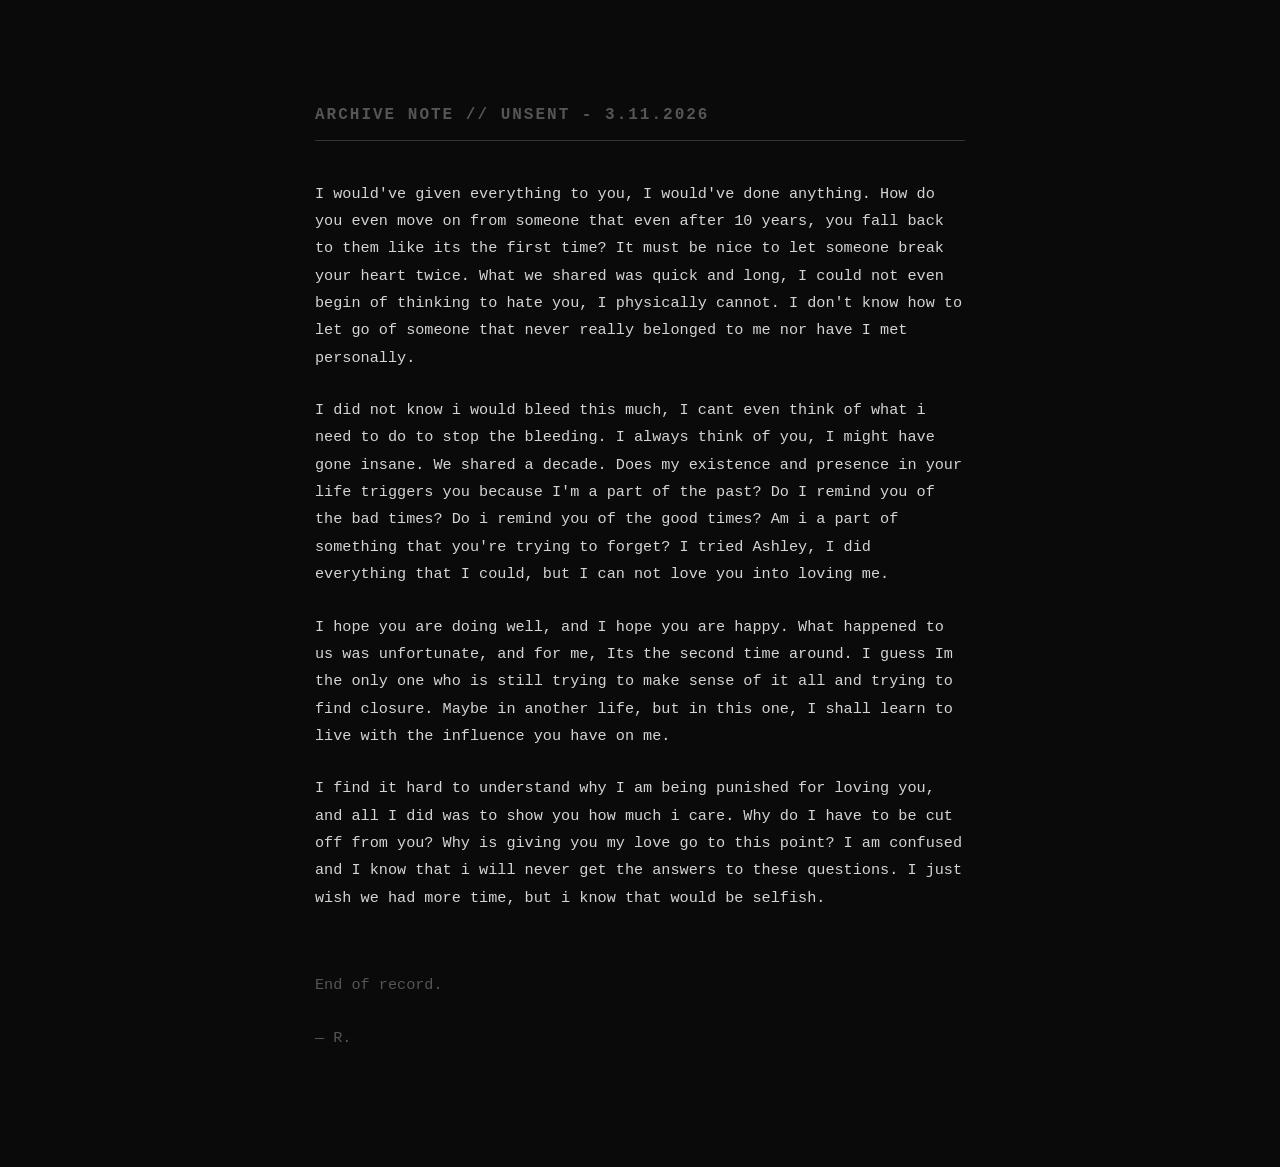
<file: bleed.html>
<!DOCTYPE html>
<html lang="en">
<head>
    <meta charset="UTF-8">
    <meta name="viewport" content="width=device-width, initial-scale=1.0">
    <meta name="robots" content="noindex, nofollow">
    <title>The Release</title>
    <style>
        body {
            background-color: #0a0a0a;
            color: #d4d4d4;
            font-family: 'Courier New', monospace;
            display: flex;
            justify-content: center;
            padding: 10vh 20px;
            margin: 0;
            line-height: 1.8;
        }
        .letter-container {
            max-width: 650px;
            width: 100%;
            animation: fadeIn 2s ease-in;
        }
        h1 {
            font-size: 1rem;
            color: #555;
            text-transform: uppercase;
            letter-spacing: 2px;
            border-bottom: 1px solid #333;
            padding-bottom: 10px;
            margin-bottom: 40px;
        }
        p {
            margin-bottom: 25px;
            font-size: 0.95rem;
        }
        .sign-off {
            margin-top: 60px;
            color: #555;
        }
        @keyframes fadeIn {
            from { opacity: 0; }
            to { opacity: 1; }
        }
    </style>
</head>
<body>

    <div class="letter-container">
        <h1>Archive Note // Unsent - 3.11.2026</h1>

        <p>
           I would've given everything to you, I would've done anything. How do you even move on from someone that even after 10 years, you fall back to them like its the first time? It must be nice to let someone break your heart twice. What we shared was quick and long, I could not even begin of thinking to hate you, I physically cannot. I don't know how to let go of someone that never really belonged to me nor have I met personally.
        </p>

        <p>
            I did not know i would bleed this much, I cant even think of what i need to do to stop the bleeding. I always think of you, I might have gone insane. We shared a decade. Does my existence and presence in your life triggers you because I'm a part of the past? Do I remind you of the bad times? Do i remind you of the good times? Am i a part of something that you're trying to forget? I tried Ashley, I did everything that I could, but I can not love you into loving me. 
        </p>

        <p>
            I hope you are doing well, and I hope you are happy. What happened to us was unfortunate, and for me, Its the second time around. I guess Im the only one who is still trying to make sense of it all and trying to find closure. Maybe in another life, but in this one, I shall learn to live with the influence you have on me.
        </p>

        
         <p>
            I find it hard to understand why I am being punished for loving you, and all I did was to show you how much i care. Why do I have to be cut off from you? Why is giving you my love go to this point? I am confused and I know that i will never get the answers to these questions. I just wish we had more time, but i know that would be selfish.
         </p>
        <div class="sign-off">
            <p>End of record.</p>
            <p>— R.</p>
        </div>
    </div>

</body>
</html>
</file>
